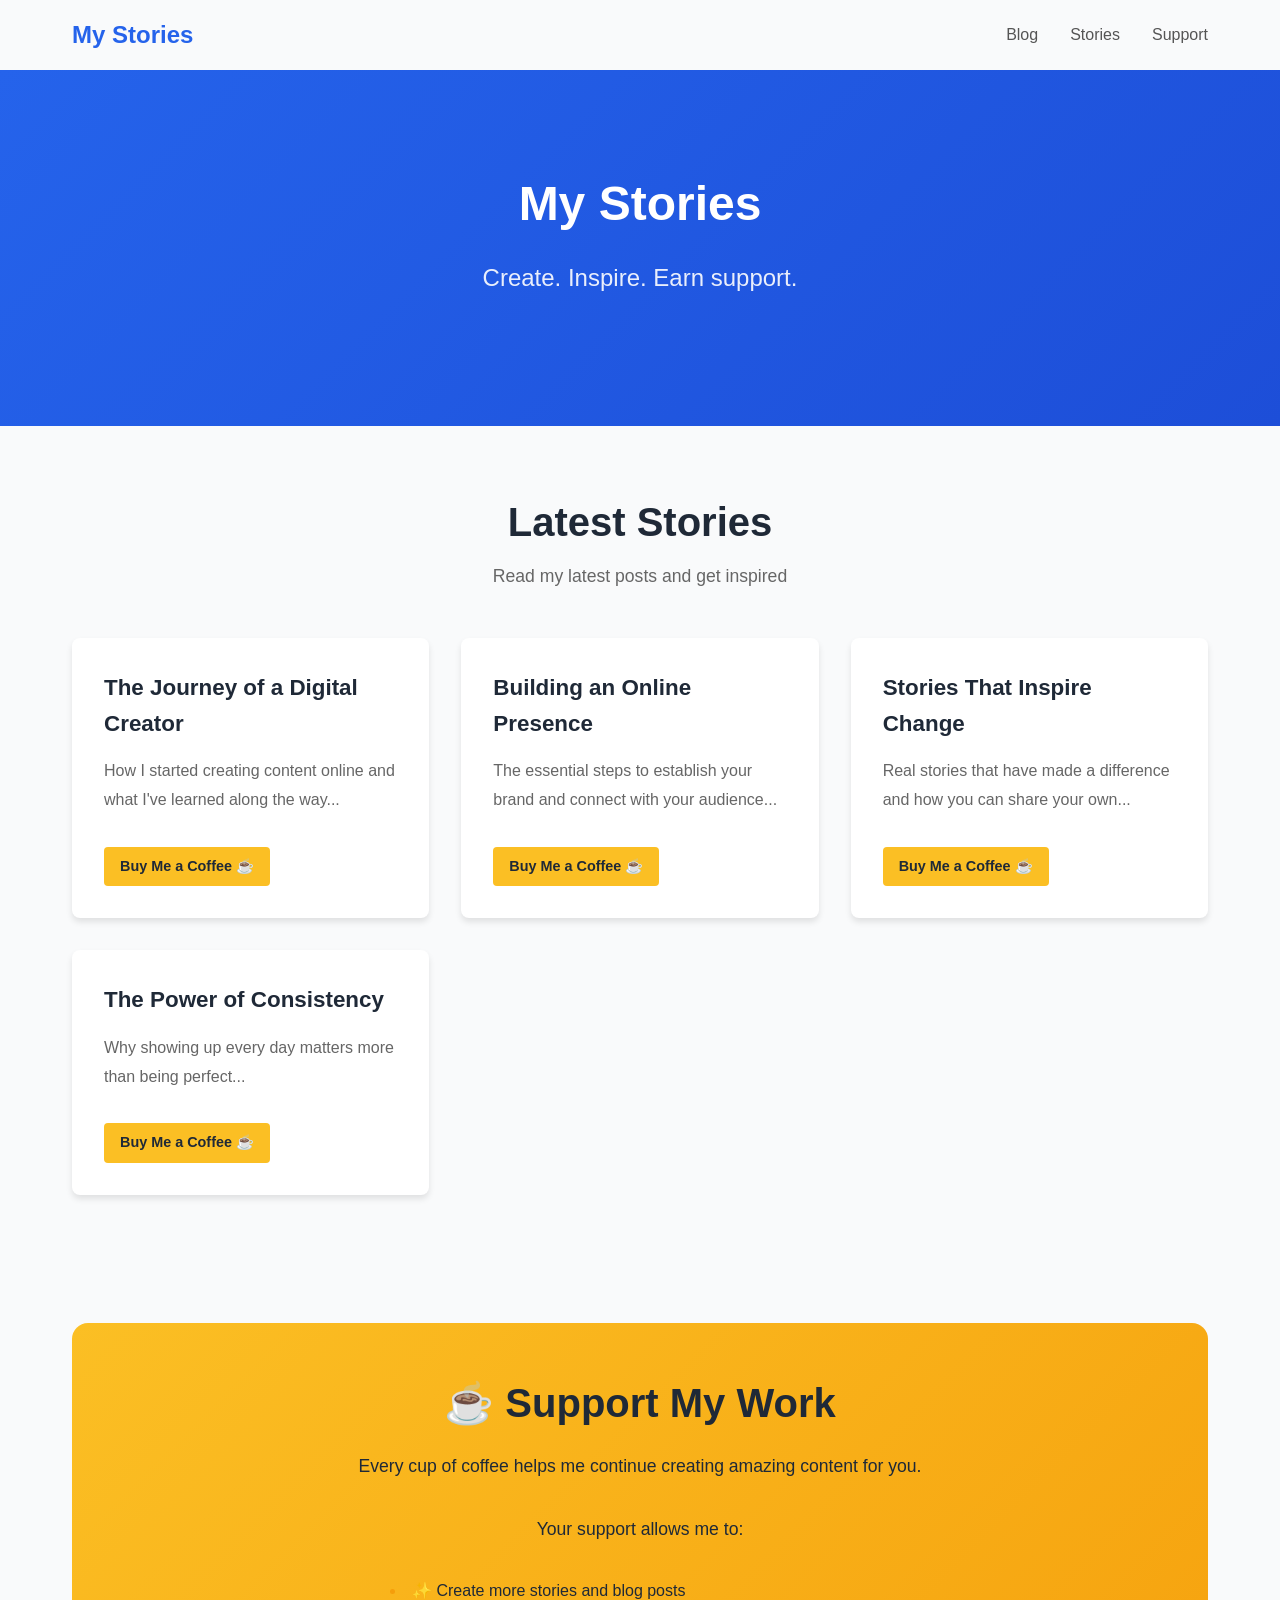
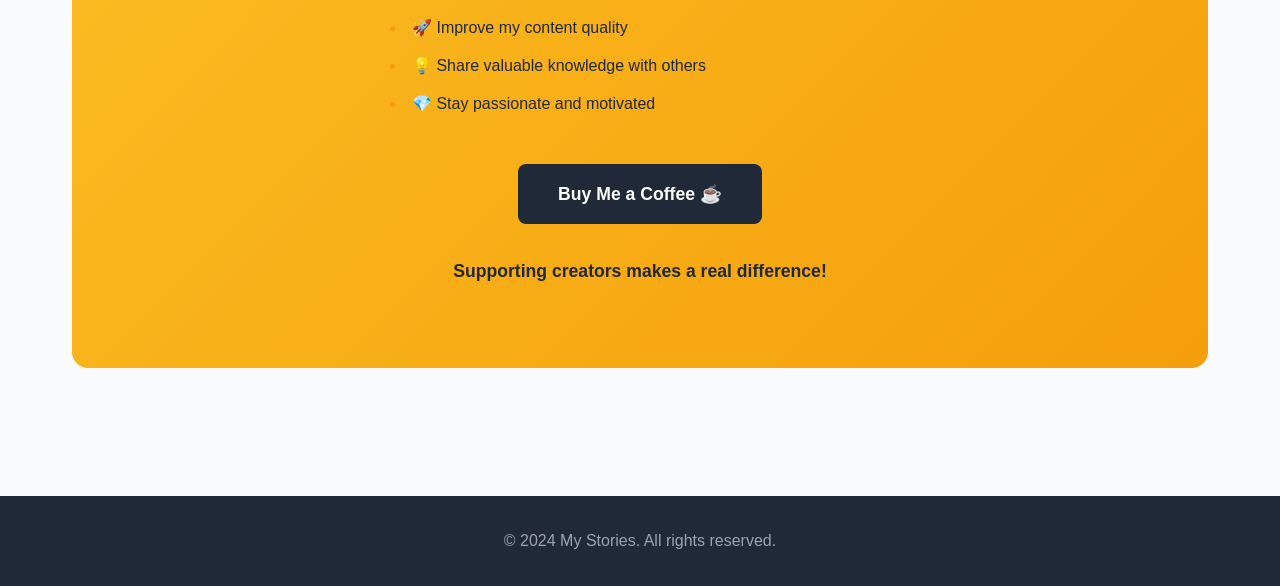
<file: index.html>
<!DOCTYPE html>
<html lang="en">
<head>
    <meta charset="UTF-8">
    <meta name="viewport" content="width=device-width, initial-scale=1.0">
    <title>My Stories | Ramikraftc</title>
    <link rel="stylesheet" href="single-file-website.css">
</head>
<body>
    <nav>
        <div class="nav-container">
            <a href="#" class="logo">My Stories</a>
            <div class="nav-links">
                <a href="#blog">Blog</a>
                <a href="#stories">Stories</a>
                <a href="#support">Support</a>
            </div>
        </div>
    </nav>

    <header>
        <div class="header-content">
            <h1>My Stories</h1>
            <p class="subtitle">Create. Inspire. Earn support.</p>
        </div>
    </header>

    <section class="blog-preview" id="blog">
        <div class="section-title">
            <h2>Latest Stories</h2>
            <p>Read my latest posts and get inspired</p>
        </div>

        <div class="blog-grid">
            <article class="blog-card">
                <h3>The Journey of a Digital Creator</h3>
                <p>How I started creating content online and what I've learned along the way...</p>
                <a href="#support" class="btn-small">Buy Me a Coffee ☕</a>
            </article>

            <article class="blog-card">
                <h3>Building an Online Presence</h3>
                <p>The essential steps to establish your brand and connect with your audience...</p>
                <a href="#support" class="btn-small">Buy Me a Coffee ☕</a>
            </article>

            <article class="blog-card">
                <h3>Stories That Inspire Change</h3>
                <p>Real stories that have made a difference and how you can share your own...</p>
                <a href="#support" class="btn-small">Buy Me a Coffee ☕</a>
            </article>

            <article class="blog-card">
                <h3>The Power of Consistency</h3>
                <p>Why showing up every day matters more than being perfect...</p>
                <a href="#support" class="btn-small">Buy Me a Coffee ☕</a>
            </article>
        </div>
    </section>

    <section class="support-section" id="support">
        <div class="coffee-container">
            <h2>☕ Support My Work</h2>
            <p>Every cup of coffee helps me continue creating amazing content for you.</p>
            <p>Your support allows me to:</p>
            <ul>
                <li>✨ Create more stories and blog posts</li>
                <li>🚀 Improve my content quality</li>
                <li>💡 Share valuable knowledge with others</li>
                <li>💎 Stay passionate and motivated</li>
            </ul>
            <a href="https://www.buymeacoffee.com/ramikraftc" target="_blank" class="btn">
                Buy Me a Coffee ☕
            </a>
            <p class="coffee-note">Supporting creators makes a real difference!</p>
        </div>
    </section>

    <footer>
        <p>&copy; 2024 My Stories. All rights reserved.</p>
    </footer>
</body>
</html>
</file>
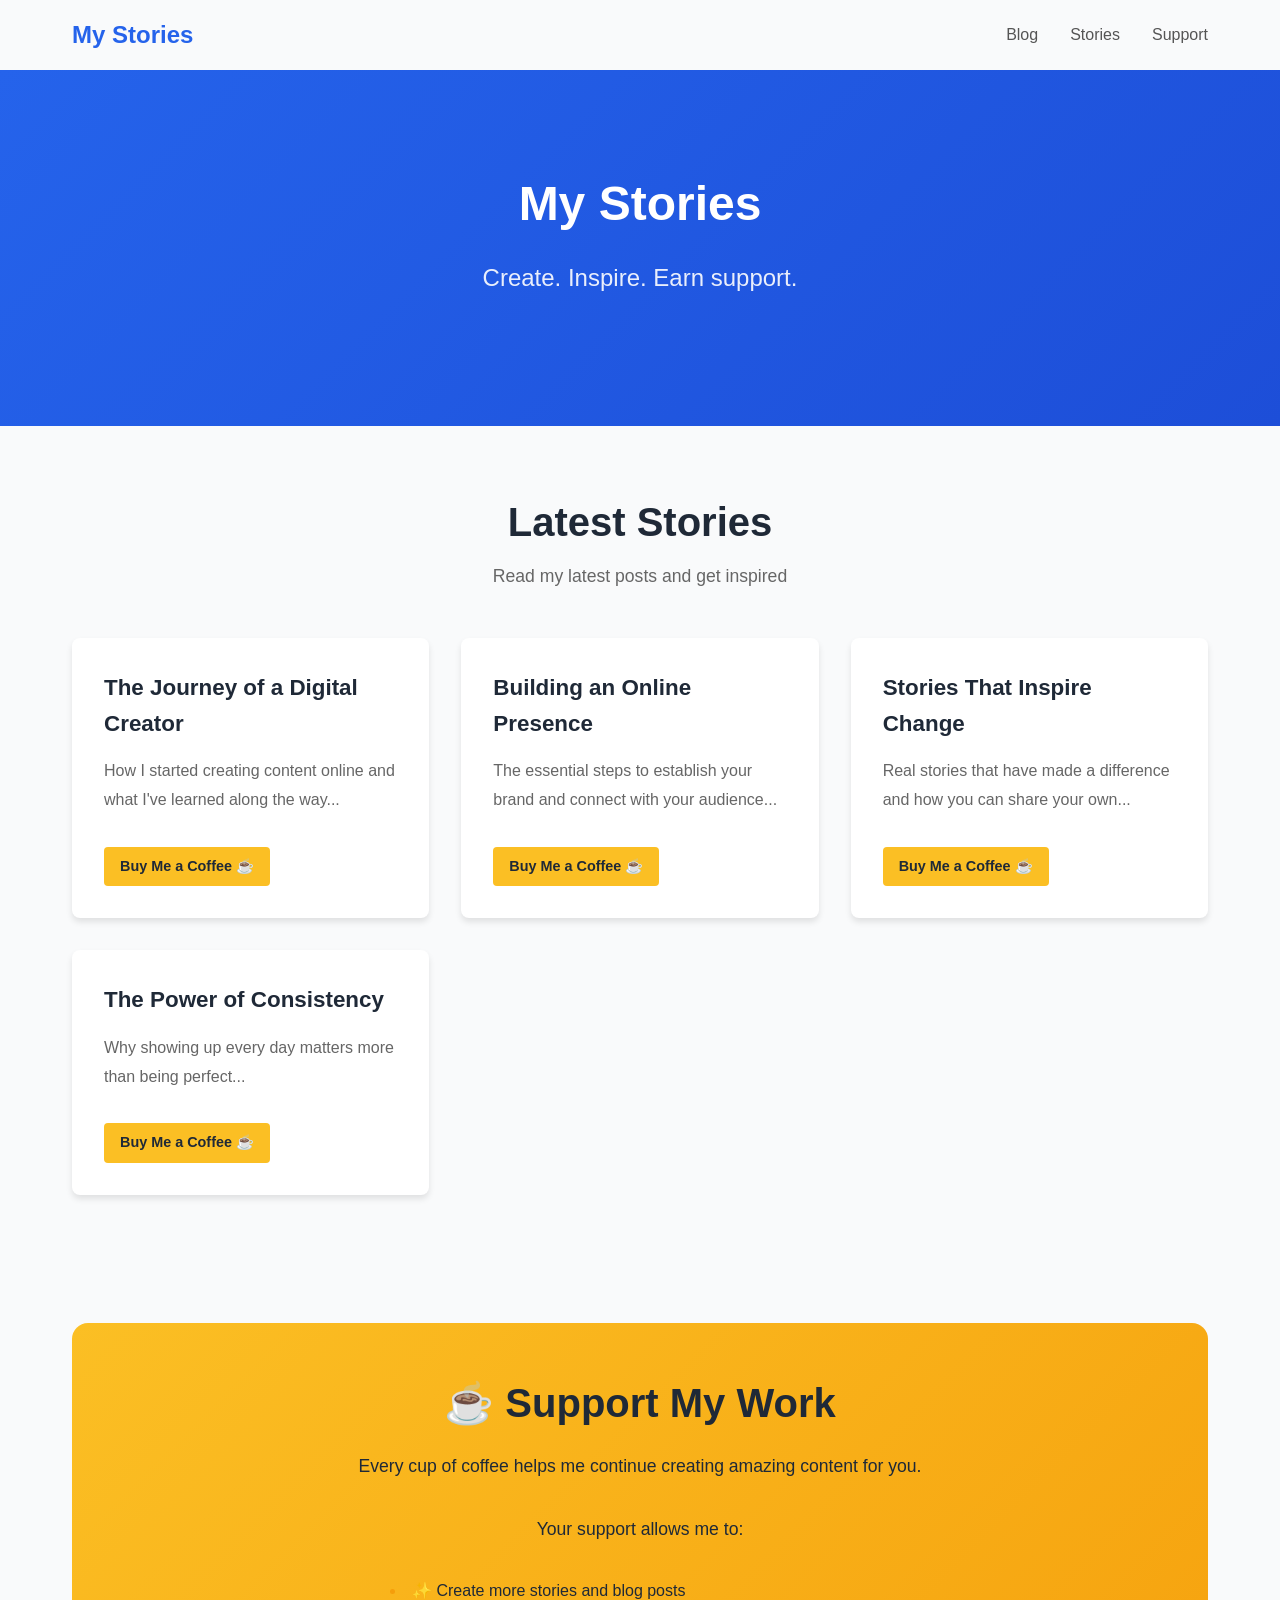
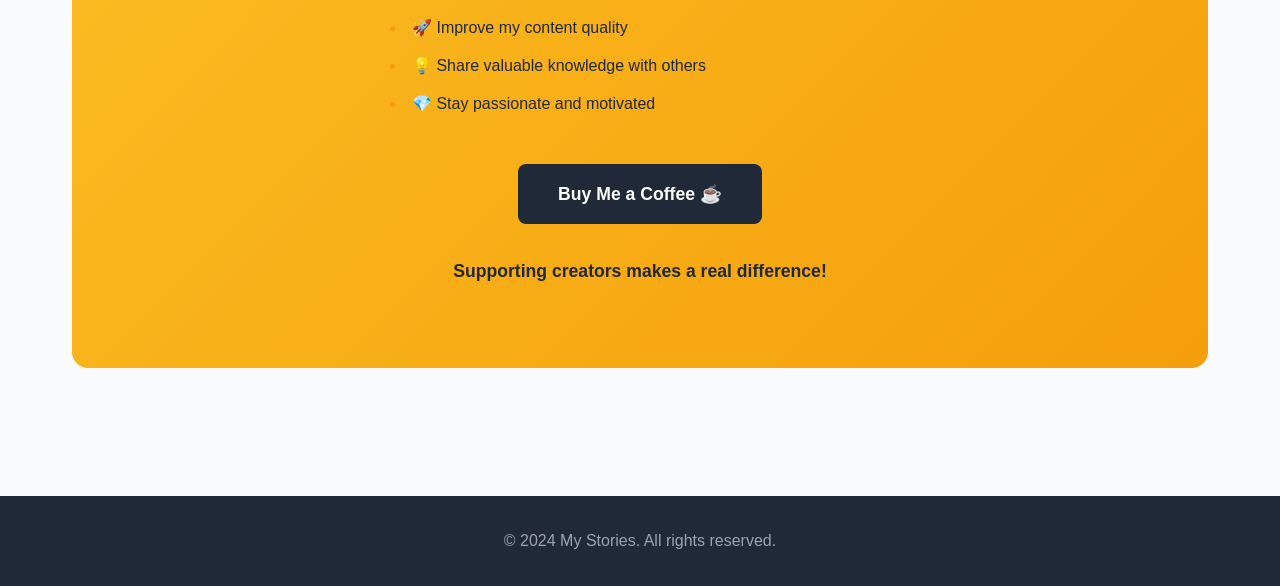
<file: single-file-website.html>
<!DOCTYPE html>
<html lang="en">
<head>
    <meta charset="UTF-8">
    <meta name="viewport" content="width=device-width, initial-scale=1.0">
    <title>My Stories | Create. Inspire. Earn.</title>
    <style>
        /* Reset and Base Styles */
        * {
            margin: 0;
            padding: 0;
            box-sizing: border-box;
        }

        body {
            font-family: -apple-system, BlinkMacSystemFont, 'Segoe UI', Roboto, Oxygen, Ubuntu, Cantarell, sans-serif;
            line-height: 1.6;
            color: #333;
            background-color: #f9fafb;
        }

        /* Navigation */
        .nav-container {
            max-width: 1200px;
            margin: 0 auto;
            padding: 1rem 2rem;
            display: flex;
            justify-content: space-between;
            align-items: center;
        }

        .logo {
            font-size: 1.5rem;
            font-weight: bold;
            color: #2563eb;
            text-decoration: none;
        }

        .nav-links {
            display: flex;
            gap: 2rem;
        }

        .nav-links a {
            color: #555;
            text-decoration: none;
            transition: color 0.3s ease;
        }

        .nav-links a:hover {
            color: #2563eb;
        }

        /* Header */
        header {
            background: linear-gradient(135deg, #2563eb 0%, #1d4ed8 100%);
            color: white;
            text-align: center;
            padding: 6rem 2rem;
        }

        .header-content h1 {
            font-size: 3rem;
            margin-bottom: 1rem;
        }

        .subtitle {
            font-size: 1.5rem;
            opacity: 0.9;
            margin-bottom: 2rem;
        }

        /* Sections */
        section {
            padding: 4rem 2rem;
            max-width: 1200px;
            margin: 0 auto;
        }

        .section-title {
            text-align: center;
            margin-bottom: 3rem;
        }

        .section-title h2 {
            font-size: 2.5rem;
            color: #1f2937;
            margin-bottom: 0.5rem;
        }

        .section-title p {
            color: #666;
            font-size: 1.1rem;
        }

        /* Blog Grid */
        .blog-grid {
            display: grid;
            grid-template-columns: repeat(auto-fit, minmax(280px, 1fr));
            gap: 2rem;
        }

        .blog-card {
            background: white;
            padding: 2rem;
            border-radius: 0.5rem;
            box-shadow: 0 4px 6px rgba(0, 0, 0, 0.1);
            transition: transform 0.2s ease, box-shadow 0.2s ease;
        }

        .blog-card:hover {
            transform: translateY(-4px);
            box-shadow: 0 8px 12px rgba(0, 0, 0, 0.15);
        }

        .blog-card h3 {
            color: #1f2937;
            font-size: 1.4rem;
            margin-bottom: 1rem;
        }

        .blog-card p {
            color: #666;
            margin-bottom: 1.5rem;
            line-height: 1.8;
        }

        /* Buy Me a Coffee Section */
        .coffee-container {
            background: linear-gradient(135deg, #fbbf24 0%, #f59e0b 100%);
            border-radius: 1rem;
            padding: 3rem 2rem;
            text-align: center;
            color: #1f2937;
        }

        .coffee-container h2 {
            font-size: 2.5rem;
            margin-bottom: 1rem;
        }

        .coffee-container p {
            font-size: 1.1rem;
            margin-bottom: 2rem;
            line-height: 1.8;
        }

        .coffee-container ul {
            text-align: left;
            max-width: 500px;
            margin: 2rem auto;
            list-style-position: inside;
        }

        .coffee-container li {
            margin-bottom: 0.75rem;
            line-height: 1.6;
        }

        .coffee-container li::marker {
            color: #f59e0b;
        }

        /* Button */
        .btn {
            display: inline-block;
            background: #1f2937;
            color: white;
            padding: 1rem 2.5rem;
            border-radius: 0.5rem;
            text-decoration: none;
            font-weight: 700;
            font-size: 1.1rem;
            transition: transform 0.2s ease, box-shadow 0.2s ease;
            margin: 1rem 0.5rem;
        }

        .btn:hover {
            transform: translateY(-2px);
            box-shadow: 0 10px 20px rgba(0, 0, 0, 0.2);
        }

        .btn-small {
            display: inline-block;
            background: #fbbf24;
            color: #1f2937;
            padding: 0.5rem 1rem;
            border-radius: 0.25rem;
            text-decoration: none;
            font-weight: 600;
            font-size: 0.9rem;
            transition: background 0.2s ease;
            margin-top: 0.5rem;
        }

        .btn-small:hover {
            background: #f59e0b;
        }

        .coffee-note {
            margin-top: 1rem;
            font-weight: 600;
            font-size: 0.9rem;
        }

        /* Footer */
        footer {
            text-align: center;
            padding: 2rem;
            background: #1f2937;
            color: #9ca3af;
            margin-top: 4rem;
        }

        /* Responsive */
        @media (max-width: 768px) {
            .nav-container {
                flex-direction: column;
                gap: 1rem;
            }

            .nav-links {
                gap: 1rem;
            }

            .header-content h1 {
                font-size: 2rem;
            }

            .subtitle {
                font-size: 1.2rem;
            }

            .coffee-container {
                padding: 2rem 1rem;
            }

            .coffee-container h2 {
                font-size: 2rem;
            }

            .blog-grid {
                grid-template-columns: 1fr;
            }
        }
    </style>
</head>
<body>
    <nav>
        <div class="nav-container">
            <a href="#" class="logo">My Stories</a>
            <div class="nav-links">
                <a href="#blog">Blog</a>
                <a href="#stories">Stories</a>
                <a href="#support">Support</a>
            </div>
        </div>
    </nav>

    <header>
        <div class="header-content">
            <h1>My Stories</h1>
            <p class="subtitle">Create. Inspire. Earn support.</p>
        </div>
    </header>

    <section class="blog-preview" id="blog">
        <div class="section-title">
            <h2>Latest Stories</h2>
            <p>Read my latest posts and get inspired</p>
        </div>

        <div class="blog-grid">
            <article class="blog-card">
                <h3>The Journey of a Digital Creator</h3>
                <p>How I started creating content online and what I've learned along the way...</p>
                <a href="#support" class="btn-small">Buy Me a Coffee ☕</a>
            </article>

            <article class="blog-card">
                <h3>Building an Online Presence</h3>
                <p>The essential steps to establish your brand and connect with your audience...</p>
                <a href="#support" class="btn-small">Buy Me a Coffee ☕</a>
            </article>

            <article class="blog-card">
                <h3>Stories That Inspire Change</h3>
                <p>Real stories that have made a difference and how you can share your own...</p>
                <a href="#support" class="btn-small">Buy Me a Coffee ☕</a>
            </article>

            <article class="blog-card">
                <h3>The Power of Consistency</h3>
                <p>Why showing up every day matters more than being perfect...</p>
                <a href="#support" class="btn-small">Buy Me a Coffee ☕</a>
            </article>
        </div>
    </section>

    <section class="support-section" id="support">
        <div class="coffee-container">
            <h2>☕ Support My Work</h2>
            <p>Every cup of coffee helps me continue creating amazing content for you.</p>
            <p>Your support allows me to:</p>
            <ul>
                <li>✨ Create more stories and blog posts</li>
                <li>🚀 Improve my content quality</li>
                <li>💡 Share valuable knowledge with others</li>
                <li>💎 Stay passionate and motivated</li>
            </ul>
            <a href="https://www.buymeacoffee.com/ramikraftc" target="_blank" class="btn btn-large">
                Buy Me a Coffee ☕
            </a>
            <p class="coffee-note">Supporting creators makes a real difference!</p>
        </div>
    </section>

    <footer>
        <p>&copy; 2024 My Stories. All rights reserved.</p>
    </footer>
</body>
</html>
</file>
<file: single-file-website.css>
/* Reset and Base Styles */
* {
    margin: 0;
    padding: 0;
    box-sizing: border-box;
}

body {
    font-family: -apple-system, BlinkMacSystemFont, 'Segoe UI', Roboto, Oxygen, Ubuntu, Cantarell, sans-serif;
    line-height: 1.6;
    color: #333;
    background-color: #f9fafb;
}

/* Navigation */
.nav-container {
    max-width: 1200px;
    margin: 0 auto;
    padding: 1rem 2rem;
    display: flex;
    justify-content: space-between;
    align-items: center;
}

.logo {
    font-size: 1.5rem;
    font-weight: bold;
    color: #2563eb;
    text-decoration: none;
}

.nav-links {
    display: flex;
    gap: 2rem;
}

.nav-links a {
    color: #555;
    text-decoration: none;
    transition: color 0.3s ease;
}

.nav-links a:hover {
    color: #2563eb;
}

/* Header */
header {
    background: linear-gradient(135deg, #2563eb 0%, #1d4ed8 100%);
    color: white;
    text-align: center;
    padding: 6rem 2rem;
}

.header-content h1 {
    font-size: 3rem;
    margin-bottom: 1rem;
}

.subtitle {
    font-size: 1.5rem;
    opacity: 0.9;
    margin-bottom: 2rem;
}

/* Sections */
section {
    padding: 4rem 2rem;
    max-width: 1200px;
    margin: 0 auto;
}

.section-title {
    text-align: center;
    margin-bottom: 3rem;
}

.section-title h2 {
    font-size: 2.5rem;
    color: #1f2937;
    margin-bottom: 0.5rem;
}

.section-title p {
    color: #666;
    font-size: 1.1rem;
}

/* Blog Grid */
.blog-grid {
    display: grid;
    grid-template-columns: repeat(auto-fit, minmax(280px, 1fr));
    gap: 2rem;
}

.blog-card {
    background: white;
    padding: 2rem;
    border-radius: 0.5rem;
    box-shadow: 0 4px 6px rgba(0, 0, 0, 0.1);
    transition: transform 0.2s ease, box-shadow 0.2s ease;
}

.blog-card:hover {
    transform: translateY(-4px);
    box-shadow: 0 8px 12px rgba(0, 0, 0, 0.15);
}

.blog-card h3 {
    color: #1f2937;
    font-size: 1.4rem;
    margin-bottom: 1rem;
}

.blog-card p {
    color: #666;
    margin-bottom: 1.5rem;
    line-height: 1.8;
}

/* Buy Me a Coffee Section */
.coffee-container {
    background: linear-gradient(135deg, #fbbf24 0%, #f59e0b 100%);
    border-radius: 1rem;
    padding: 3rem 2rem;
    text-align: center;
    color: #1f2937;
}

.coffee-container h2 {
    font-size: 2.5rem;
    margin-bottom: 1rem;
}

.coffee-container p {
    font-size: 1.1rem;
    margin-bottom: 2rem;
    line-height: 1.8;
}

.coffee-container ul {
    text-align: left;
    max-width: 500px;
    margin: 2rem auto;
    list-style-position: inside;
}

.coffee-container li {
    margin-bottom: 0.75rem;
    line-height: 1.6;
}

.coffee-container li::marker {
    color: #f59e0b;
}

/* Button */
.btn {
    display: inline-block;
    background: #1f2937;
    color: white;
    padding: 1rem 2.5rem;
    border-radius: 0.5rem;
    text-decoration: none;
    font-weight: 700;
    font-size: 1.1rem;
    transition: transform 0.2s ease, box-shadow 0.2s ease;
    margin: 1rem 0.5rem;
}

.btn:hover {
    transform: translateY(-2px);
    box-shadow: 0 10px 20px rgba(0, 0, 0, 0.2);
}

.btn-small {
    display: inline-block;
    background: #fbbf24;
    color: #1f2937;
    padding: 0.5rem 1rem;
    border-radius: 0.25rem;
    text-decoration: none;
    font-weight: 600;
    font-size: 0.9rem;
    transition: background 0.2s ease;
    margin-top: 0.5rem;
}

.btn-small:hover {
    background: #f59e0b;
}

.coffee-note {
    margin-top: 1rem;
    font-weight: 600;
    font-size: 0.9rem;
}

/* Footer */
footer {
    text-align: center;
    padding: 2rem;
    background: #1f2937;
    color: #9ca3af;
    margin-top: 4rem;
}

/* Responsive */
@media (max-width: 768px) {
    .nav-container {
        flex-direction: column;
        gap: 1rem;
    }

    .nav-links {
        gap: 1rem;
    }

    .header-content h1 {
        font-size: 2rem;
    }

    .subtitle {
        font-size: 1.2rem;
    }

    .coffee-container {
        padding: 2rem 1rem;
    }

    .coffee-container h2 {
        font-size: 2rem;
    }

    .blog-grid {
        grid-template-columns: 1fr;
    }
}
</file>
